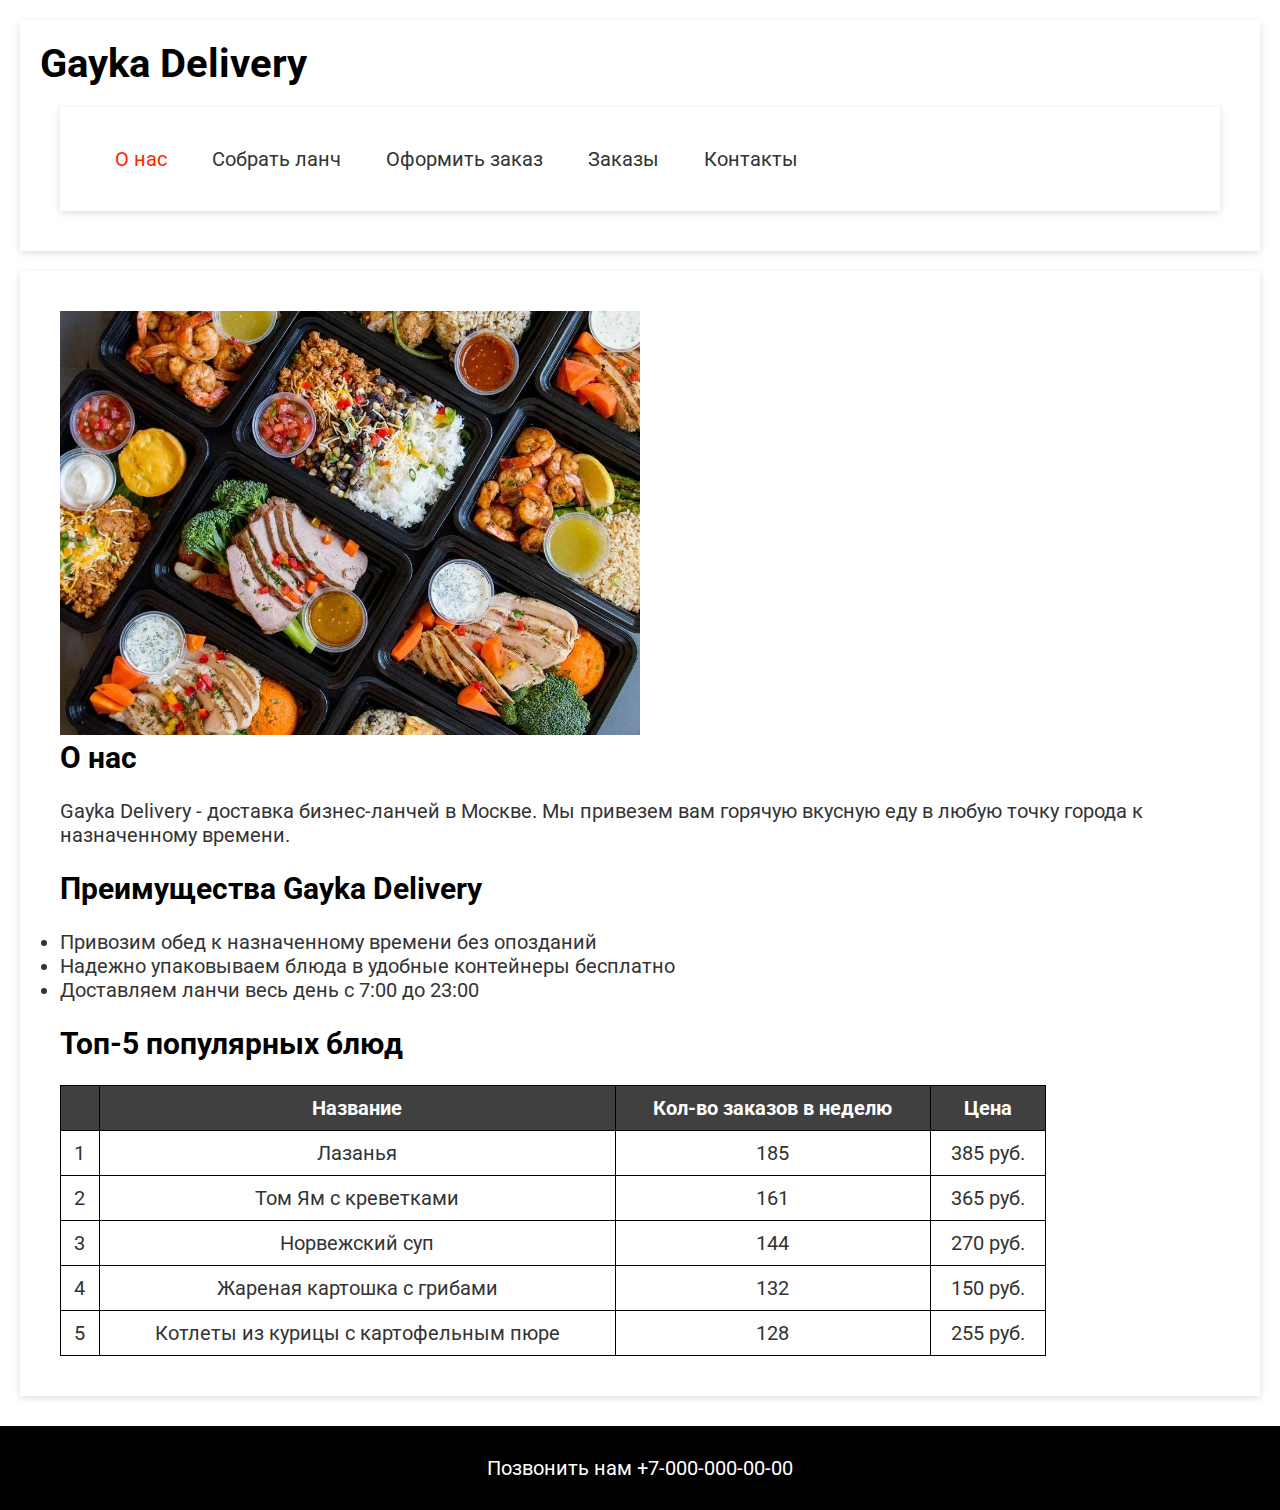
<file: index.html>
<!DOCTYPE html>
<html lang="ru">

<head>
    <link href="https://fonts.googleapis.com/css2?family=Roboto:ital,wght@0,100;0,300;0,400;0,500;0,700;0,900;1,100;1,300;1,400;1,500;1,700;1,900&display=swap" rel="stylesheet">
    <meta charset="UTF-8">
    <meta name="viewport" content="width=device-width, initial-scale=1.0">
    <title>Food Construct</title>
    <link rel="stylesheet" href="styles1.css"> 
</head>

<body>

<header>
    <h1>Gayka Delivery</h1>
    <nav class="navigation">
        <a href="index.html" class="active">О нас</a>
        <a href="menu.html">Собрать ланч</a>
        <a href="make-order.html"> Оформить заказ </a>
        <a href="#">Заказы</a>
        <a href="#contacts">Контакты</a>
    </nav>
</header>

<main>
    <section>
        <img src="img.jpeg" alt="Gayka Delivery"> 
        <h2>О нас</h2> <br>
        <p>Gayka Delivery - доставка бизнес-ланчей в Москве. 
            Мы привезем вам горячую вкусную еду в любую точку города к назначенному времени.</p>
            <br>
        </section>

   <section>
        <h2>Преимущества Gayka Delivery</h2><br>
        <ul>
            <li>Привозим обед к назначенному времени без опозданий</li>
            <li>Надежно упаковываем блюда в удобные контейнеры бесплатно</li>
            <li>Доставляем ланчи весь день с 7:00 до 23:00</li>
        </ul>
        <br>
    </section>
    
    <section>
        <h2>Топ-5 популярных блюд</h2><br>
        <table>
            <thead>
                <tr>
                    <th> </th>
                    <th>Название</th>
                    <th>Кол-во заказов в неделю</th>
                    <th>Цена</th>
                </tr>
            </thead>
            <tbody>
                <tr>
                    <td>1</td>
                    <td>Лазанья</td>
                    <td>185</td>
                    <td>385 руб.</td>
                </tr>
                <tr>
                    <td>2</td>
                    <td>Том Ям с креветками</td>
                    <td>161</td>
                    <td>365 руб.</td>
                </tr>
                <tr>
                    <td>3</td>
                    <td>Норвежский суп</td>
                    <td>144</td>
                    <td>270 руб.</td>
                </tr>
                <tr>
                    <td>4</td>
                    <td>Жареная картошка с грибами</td>
                    <td>132</td>
                    <td>150 руб.</td>
                </tr>
                <tr>
                    <td>5</td>
                    <td>Котлеты из курицы с картофельным пюре</td>
                    <td>128</td>
                    <td>255 руб.</td>
                </tr>
            </tbody>
        </table>
    </section>

</main>

<footer id="contacts">
    <p>Позвонить нам +7-000-000-00-00</p>
</footer>

</body>

</html>
</file>
<file: styles1.css>
* {
    box-sizing: border-box;
    margin: 0;
    padding: 0;
}

body {
    font-family: 'Roboto', sans-serif; 
    font-size: 20px; 
    color:#333;
} 

main, nav, div {
    margin: 20px; /* отступы вокруг блоков */
    padding: 40px; /* внутренние отступы для блоков */
    box-shadow: 0 2px 7px rgb(224, 221, 221); 
}

header {
    margin: 20px; 
    padding: 20px; 
    box-shadow: 0 2px 7px rgb(224, 221, 221); 
}

h1, h2, h3 {
    color: #000000; 
}

img {
    width: 50%;
    height: auto; 
}

table {
    text-align: center;
    width: 85%; 
    border-collapse: collapse; /* убирает двойные границы */
}

table, th, td {
    border: 1px solid #000000; 
    padding: 10px; 
    text-align: center;  
}

th {
    background-color: #414040; 
    color: white; 
}

.navigation {
    display: flex;
    flex-wrap: wrap;
    gap: 15px;
}

.navigation a {
    text-decoration: none;
    color: #333;
    text-decoration: none; 
    margin: 0 15px;
}

.navigation a.active {
    color: #ff2600;
}

nav a:hover {
    color: #ff2600; 
}

footer {
    color: white;
    background-color:  black;  
    padding: 30px; 
    text-align: center;
    margin-top: 30px; 
}

@media (min-width: 600px) and (max-width: 799px) {
    img {
      width: 500px;
    }
  }
  
@media (min-width: 400px) and (max-width: 599px) {
    h1 {
      text-align: center;
    }
    .navigation {
      display: flex;
      flex-direction: column;
      align-items: center;
    }
    .navigation a {
      font-size: calc(100% + 4px); 
    }
    img {
      width: 100%;
    }
    table {
      font-size: 14px; 
    }
}
  
@media (max-width: 399px) {
    table {
      font-size: 12px; 
    }
}
</file>
